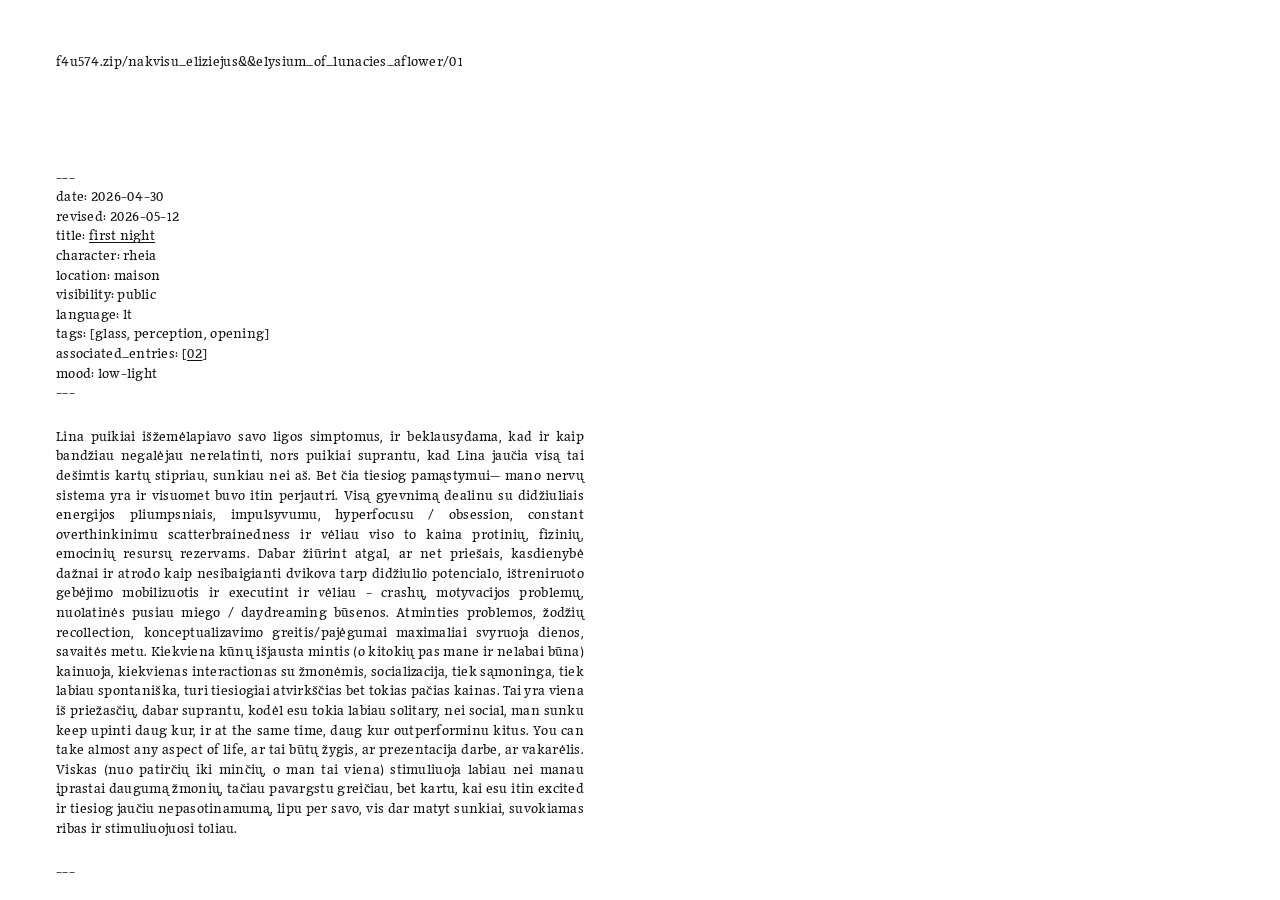
<file: index.html>
<!DOCTYPE html>
<html lang="lt">
<head>
<meta charset="UTF-8">
<meta name="viewport" content="width=device-width, initial-scale=1.0">
<title>f4u574.zip/nakvisu_eliziejus&&elysium_of_lunacies_aflower</title>
<link rel="preconnect" href="https://fonts.googleapis.com">
<link rel="preconnect" href="https://fonts.gstatic.com" crossorigin>
<link rel="stylesheet" href="https://fonts.googleapis.com/css2?family=Maname&display=swap">
<style>
  :root {
    --bg: #ffffff;
    --fg: #111111;
    --muted: #888888;
  }

  * {
    margin: 0;
    padding: 0;
    box-sizing: border-box;
  }

  html, body {
    height: 100%;
    overflow: hidden;
    background: var(--bg);
    color: var(--fg);
  }

  body {
    font-family: 'Maname', serif;
    font-size: 14px;
    line-height: 140%;
    letter-spacing: 0.02em;
    font-weight: 400;
  }

  a {
    color: inherit;
    text-decoration: underline;
    text-underline-offset: 2px;
    text-decoration-thickness: 0.5px;
  }
  a:hover {
    color: var(--muted);
  }

  /* layout */
  .site {
    display: grid;
    grid-template-columns: 1fr 1fr;
    height: 100vh;
    width: 100vw;
  }

  .column {
    overflow-y: auto;
    overflow-x: hidden;
    height: 100vh;
    padding: 48px 56px;
    scrollbar-width: thin;
    scrollbar-color: var(--muted) transparent;
  }

  .column::-webkit-scrollbar {
    width: 6px;
  }
  .column::-webkit-scrollbar-track {
    background: transparent;
  }
  .column::-webkit-scrollbar-thumb {
    background: transparent;
  }
  .column:hover::-webkit-scrollbar-thumb {
    background: var(--muted);
  }

  /* masthead */
  .masthead {
    margin-bottom: 96px;
    word-break: break-all;
  }

  /* entries */
  .entry {
    margin-bottom: 96px;
  }

  .frontmatter {
    margin-bottom: 24px;
    white-space: pre-line;
  }

  .frontmatter-close {
    margin-top: 24px;
    margin-bottom: 0;
    white-space: pre-line;
  }

  .body-text {
    text-align: justify;
    hyphens: auto;
    -webkit-hyphens: auto;
  }

  .body-text p {
    margin-bottom: 1em;
  }

  /* image column */
  .image-column {
    display: flex;
    flex-direction: column;
    gap: 96px;
  }

  .image-block {
    width: 100%;
  }

  .image-block img {
    width: 100%;
    height: auto;
    display: block;
  }

  .image-block.empty {
    height: 200px;
  }

  /* mobile */
  .mobile-toggle {
    display: none;
  }

  @media (max-width: 768px) {
    .site {
      grid-template-columns: 1fr;
    }

    .column {
      padding: 24px 24px 96px 24px;
    }

    .image-column {
      display: none;
    }

    .image-column.active {
      display: flex;
    }

    .text-column.hidden {
      display: none;
    }

    .mobile-toggle {
      display: block;
      position: fixed;
      top: 16px;
      right: 16px;
      z-index: 100;
      background: var(--bg);
      border: none;
      font-family: 'Maname', serif;
      font-size: 14px;
      letter-spacing: 0.02em;
      cursor: pointer;
      color: var(--fg);
      padding: 4px 8px;
    }
  }
</style>
</head>
<body>

<button class="mobile-toggle" id="toggle" aria-label="toggle view">txt / img</button>

<div class="site">

  <!-- text column -->
  <div class="column text-column" id="text-column">

    <div class="masthead" id="masthead">f4u574.zip/nakvisu_eliziejus&&elysium_of_lunacies_aflower</div>

    <article class="entry" id="01" data-entry="01">
      <div class="frontmatter">---
date: 2026-04-30
revised: 2026-05-12
title: <a href="#01">first night</a>
character: rheia
location: maison
visibility: public
language: lt
tags: [glass, perception, opening]
associated_entries: [<a href="#02">02</a>]
mood: low-light
---</div>

      <div class="body-text">
        <p>Lina puikiai išžemėlapiavo savo ligos simptomus, ir beklausydama, kad ir kaip bandžiau negalėjau nerelatinti, nors puikiai suprantu, kad Lina jaučia visą tai dešimtis kartų stipriau, sunkiau nei aš. Bet čia tiesiog pamąstymui— mano nervų sistema yra ir visuomet buvo itin perjautri. Visą gyevnimą dealinu su didžiuliais energijos pliumpsniais, impulsyvumu, hyperfocusu / obsession, constant overthinkinimu scatterbrainedness ir vėliau viso to kaina protinių, fizinių, emocinių resursų rezervams. Dabar žiūrint atgal, ar net priešais, kasdienybė dažnai ir atrodo kaip nesibaigianti dvikova tarp didžiulio potencialo, ištreniruoto gebėjimo mobilizuotis ir executint ir vėliau - crashų, motyvacijos problemų, nuolatinės pusiau miego / daydreaming būsenos. Atminties problemos, žodžių recollection, konceptualizavimo greitis/pajėgumai maximaliai svyruoja dienos, savaitės metu. Kiekviena kūnų išjausta mintis (o kitokių pas mane ir nelabai būna) kainuoja, kiekvienas interactionas su žmonėmis, socializacija, tiek sąmoninga, tiek labiau spontaniška, turi tiesiogiai atvirkščias bet tokias pačias kainas. Tai yra viena iš priežasčių, dabar suprantu, kodėl esu tokia labiau solitary, nei social, man sunku keep upinti daug kur, ir at the same time, daug kur outperforminu kitus. You can take almost any aspect of life, ar tai būtų žygis, ar prezentacija darbe, ar vakarėlis. Viskas (nuo patirčių iki minčių, o man tai viena) stimuliuoja labiau nei manau įprastai daugumą žmonių, tačiau pavargstu greičiau, bet kartu, kai esu itin excited ir tiesiog jaučiu nepasotinamumą, lipu per savo, vis dar matyt sunkiai, suvokiamas ribas ir stimuliuojuosi toliau.</p>
      </div>

      <div class="frontmatter-close">---</div>
    </article>

    <article class="entry" id="02" data-entry="02">
      <div class="frontmatter">---
date:
revised:
title: <a href="#02">untitled</a>
character:
location:
visibility: draft
language:
tags: []
associated_entries: []
mood:
---</div>

      <div class="body-text">
        <p>&nbsp;</p>
      </div>

      <div class="frontmatter-close">---</div>
    </article>

  </div>

  <!-- image column -->
  <div class="column image-column" id="image-column">
    <div class="image-block empty"></div>
    <div class="image-block">
      <!-- replace src with your photo path when ready -->
      <!-- <img src="images/01-first-night.jpg" alt=""> -->
    </div>
    <div class="image-block empty"></div>
  </div>

</div>

<script>
  // url updates as entries scroll into view
  const textColumn = document.getElementById('text-column');
  const masthead = document.getElementById('masthead');
  const baseUrl = 'f4u574.zip/nakvisu_eliziejus&&elysium_of_lunacies_aflower';
  const entries = document.querySelectorAll('.entry');

  function updateUrl() {
    const scrollTop = textColumn.scrollTop;
    const viewportMid = scrollTop + textColumn.clientHeight / 3;
    let currentEntry = null;

    entries.forEach(entry => {
      const top = entry.offsetTop;
      const bottom = top + entry.offsetHeight;
      if (top <= viewportMid && bottom > viewportMid) {
        currentEntry = entry.dataset.entry;
      }
    });

    if (currentEntry) {
      const newPath = '/' + currentEntry;
      masthead.textContent = baseUrl + newPath;
      // update browser url silently without scroll jump
      if (window.location.hash !== '#' + currentEntry) {
        history.replaceState(null, '', '#' + currentEntry);
      }
    } else {
      masthead.textContent = baseUrl;
      history.replaceState(null, '', window.location.pathname);
    }
  }

  textColumn.addEventListener('scroll', updateUrl);

  // jump to entry if hash in url on load
  window.addEventListener('load', () => {
    if (window.location.hash) {
      const target = document.querySelector(window.location.hash);
      if (target) {
        target.scrollIntoView();
      }
    }
    updateUrl();
  });

  // smooth anchor jumps within text column
  document.querySelectorAll('a[href^="#"]').forEach(link => {
    link.addEventListener('click', e => {
      e.preventDefault();
      const target = document.querySelector(link.getAttribute('href'));
      if (target) {
        target.scrollIntoView({ behavior: 'smooth' });
        history.replaceState(null, '', link.getAttribute('href'));
      }
    });
  });

  // mobile toggle
  const toggle = document.getElementById('toggle');
  const imageColumn = document.getElementById('image-column');
  let showingImages = false;

  toggle.addEventListener('click', () => {
    showingImages = !showingImages;
    if (showingImages) {
      textColumn.classList.add('hidden');
      imageColumn.classList.add('active');
      toggle.textContent = 'img / txt';
    } else {
      textColumn.classList.remove('hidden');
      imageColumn.classList.remove('active');
      toggle.textContent = 'txt / img';
    }
  });
</script>

</body>
</html>
</file>
